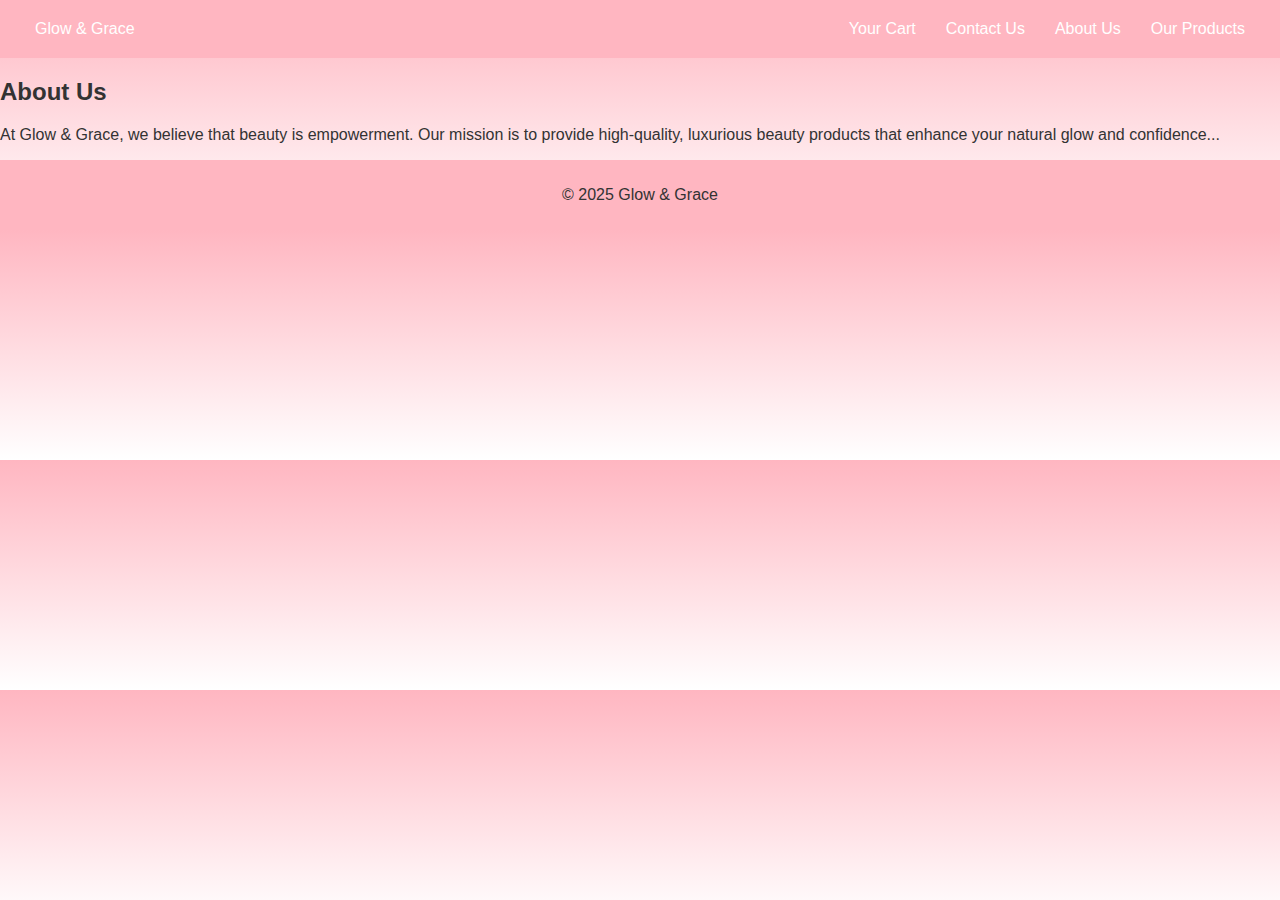
<file: about.html>
<!DOCTYPE html>
<html lang="en">
<head>
  <meta charset="UTF-8">
  <meta name="viewport" content="width=device-width, initial-scale=1.0">
  <title>About Us - Glow & Grace</title>
  <link rel="stylesheet" href="styles.css">
</head>
<body>
  <header>
    <div class="navbar">
      <a href="index.html" class="logo">Glow & Grace</a>
      <div class="nav-links">
        <a href="cart.html">Your Cart</a>
        <a href="contact.html">Contact Us</a>
        <a href="about.html">About Us</a>
        <a href="products.html">Our Products</a>
      </div>
    </div>
  </header>

  <main>
    <section class="about">
      <h2>About Us</h2>
      <p>At Glow & Grace, we believe that beauty is empowerment. Our mission is to provide high-quality, luxurious beauty products that enhance your natural glow and confidence...</p>
    </section>
  </main>

  <footer>
    <p>&copy; 2025 Glow & Grace</p>
  </footer>
</body>
</html>
</file>
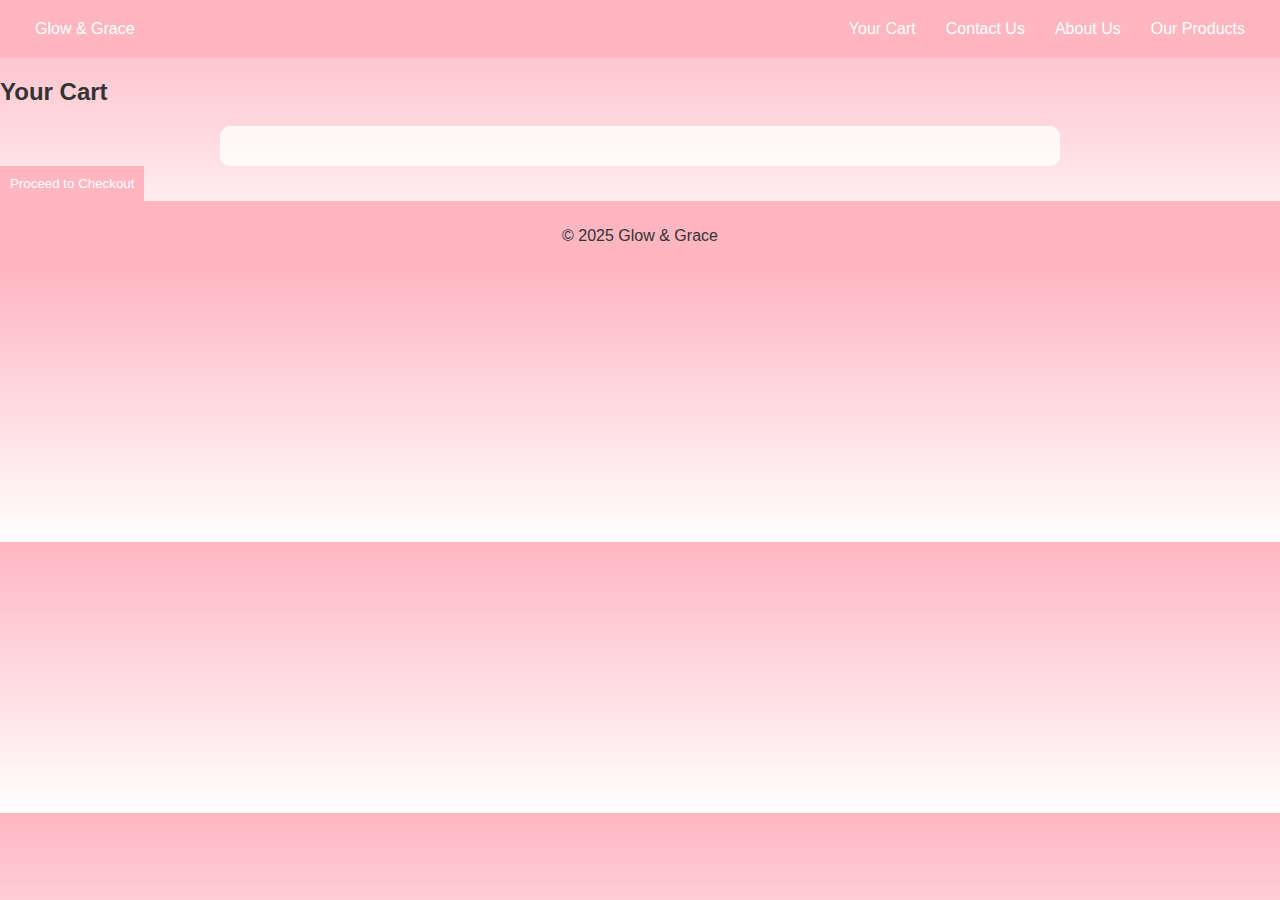
<file: cart.html>
<!DOCTYPE html>
<html lang="en">
<head>
  <meta charset="UTF-8">
  <meta name="viewport" content="width=device-width, initial-scale=1.0">
  <title>Your Cart - Glow & Grace</title>
  <link rel="stylesheet" href="styles.css">
  <script src="cart.js" defer></script> <!-- Add cart.js for cart display -->
</head>
<body>
  <header>
    <div class="navbar">
      <a href="index.html" class="logo">Glow & Grace</a>
      <div class="nav-links">
        <a href="cart.html">Your Cart</a>
        <a href="contact.html">Contact Us</a>
        <a href="about.html">About Us</a>
        <a href="products.html">Our Products</a>
      </div>
    </div>
  </header>

  <main>
    <h2>Your Cart</h2>
    
    <!-- Cart items will be dynamically displayed here -->
    <div id="cart-container"></div> 

    <!-- Proceed to Checkout button -->
    <div class="checkout">
      <button onclick="window.location.href='order.html'">Proceed to Checkout</button> <!-- Redirect to order page -->
    </div>
  </main>

  <footer>
    <p>&copy; 2025 Glow & Grace</p>
  </footer>
</body>
</html>
</file>
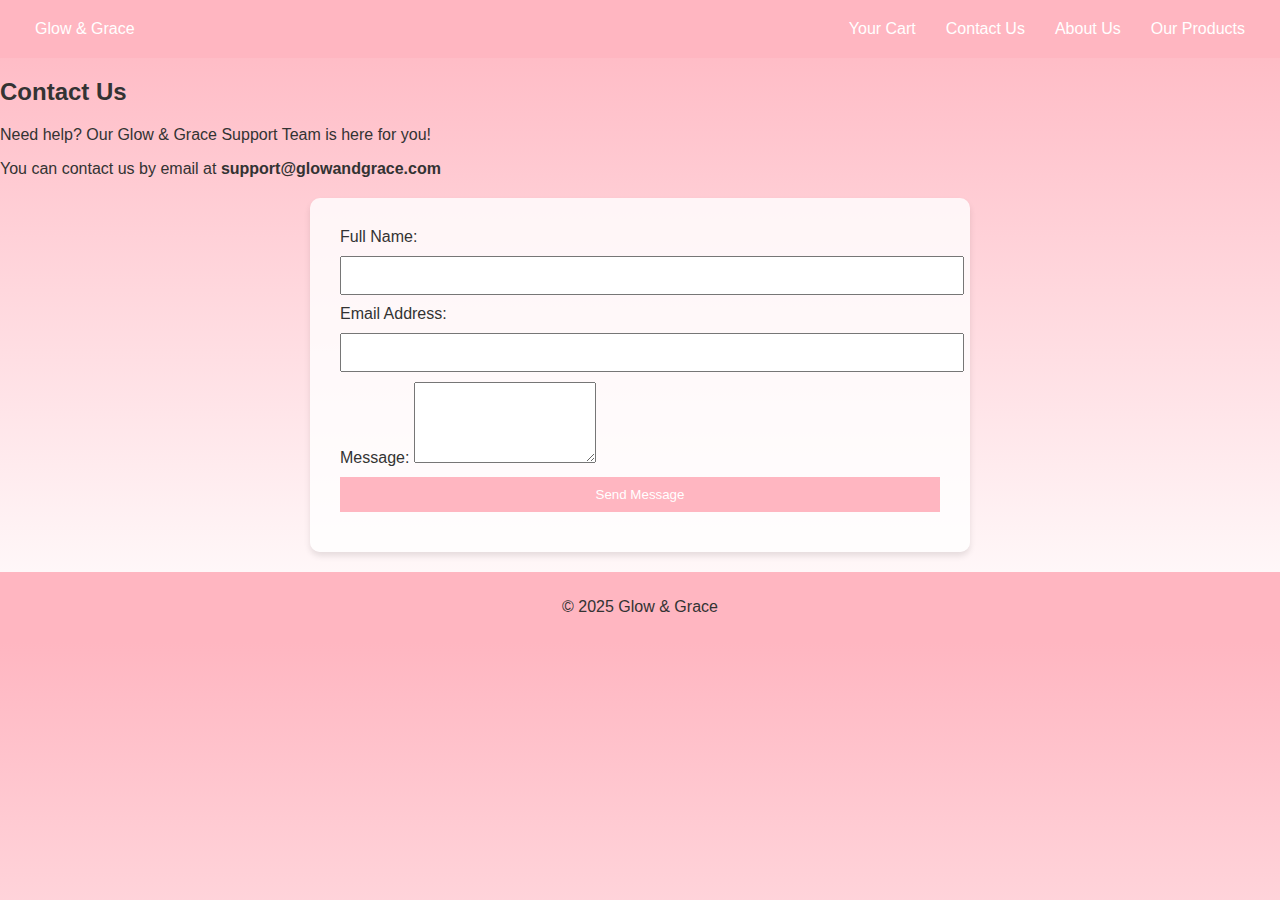
<file: contact.html>
<!DOCTYPE html>
<html lang="en">
<head>
  <meta charset="UTF-8">
  <meta name="viewport" content="width=device-width, initial-scale=1.0">
  <title>Contact Us - Glow & Grace</title>
  <link rel="stylesheet" href="styles.css">
</head>
<body>
  <header>
    <div class="navbar">
      <a href="index.html" class="logo">Glow & Grace</a>
      <div class="nav-links">
        <a href="cart.html">Your Cart</a>
        <a href="contact.html">Contact Us</a>
        <a href="about.html">About Us</a>
        <a href="products.html">Our Products</a>
      </div>
    </div>
  </header>

  <main>
    <section class="contact-info">
      <h2>Contact Us</h2>
      <p>Need help? Our Glow & Grace Support Team is here for you!</p>
      <p>You can contact us by email at <strong>support@glowandgrace.com</strong></p>

      <form action="submit.asp" method="GET">
        <div class="form-group">
          <label for="name">Full Name:</label>
          <input type="text" id="name" name="name" required>
        </div>
        <div class="form-group">
          <label for="email">Email Address:</label>
          <input type="email" id="email" name="email" required>
        </div>
        <div class="form-group">
          <label for="message">Message:</label>
          <textarea id="message" name="message" rows="5" required></textarea>
        </div>
        <button type="submit">Send Message</button>
      </form>
    </section>
  </main>

  <footer>
    <p>&copy; 2025 Glow & Grace</p>
  </footer>
</body>
</html>
</file>
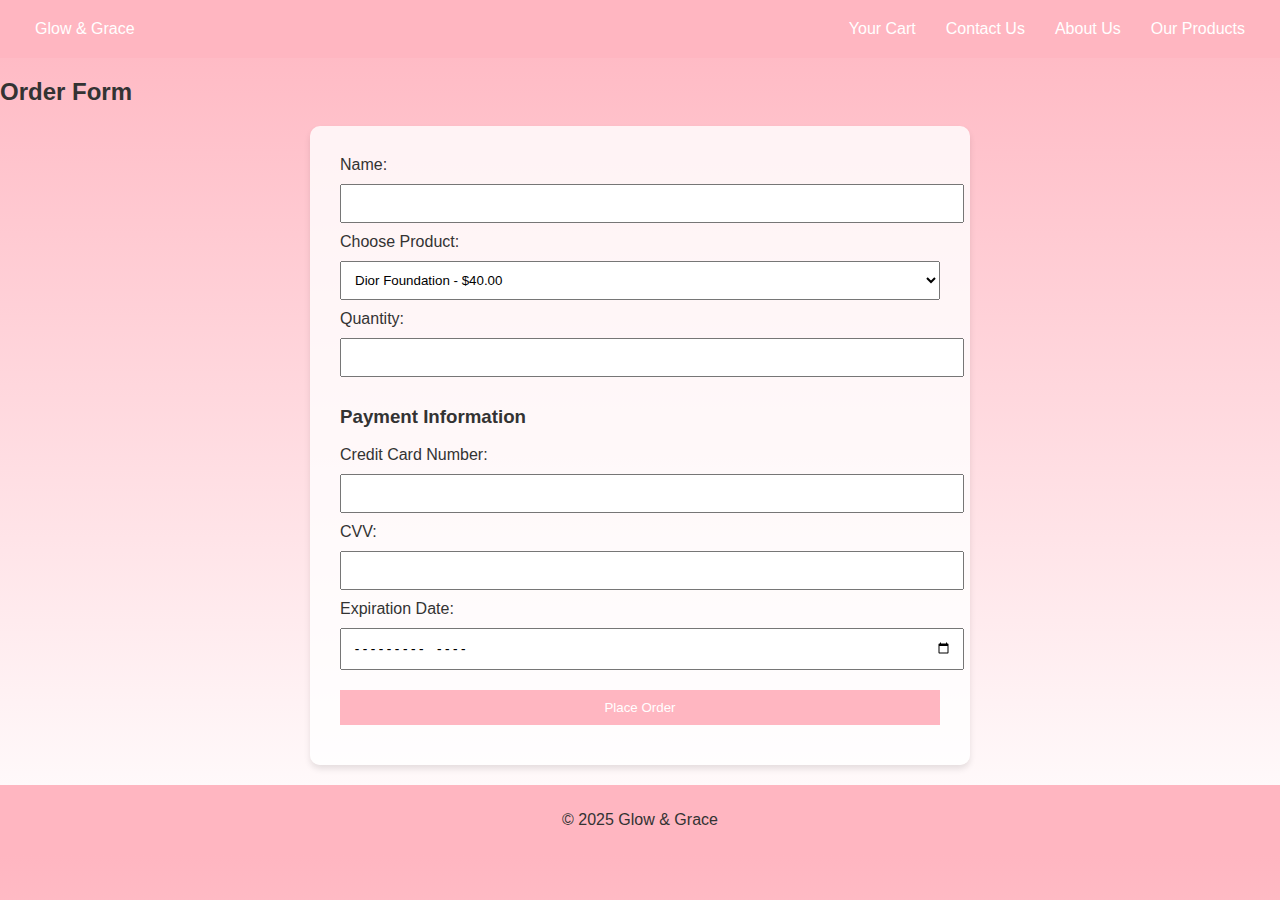
<file: order.html>
<!DOCTYPE html>
<html lang="en">
<head>
  <meta charset="UTF-8">
  <meta name="viewport" content="width=device-width, initial-scale=1.0">
  <title>Order Form - Glow & Grace</title>
  <link rel="stylesheet" href="styles.css">
</head>
<body>
  <header>
    <div class="navbar">
      <a href="index.html" class="logo">Glow & Grace</a>
      <div class="nav-links">
        <a href="cart.html">Your Cart</a>
        <a href="contact.html">Contact Us</a>
        <a href="about.html">About Us</a>
        <a href="products.html">Our Products</a>
      </div>
    </div>
  </header>

  <main>
      <h2>Order Form</h2>
     <div id="order-summary">
     </div>
    <form action="submit.asp" method="GET">
        <div class="form-group">
          <label for="name">Name:</label>
          <input type="text" id="name" name="name" required>
        </div>
        <div class="form-group">
          <label for="product">Choose Product:</label>
          <select name="product" id="product" required>
            <option value="Dior Foundation">Dior Foundation - $40.00</option>
            <option value="Laneige Cushion">Laneige Cushion - $35.00</option>
          </select>
        </div>
        <div class="form-group">
          <label for="quantity">Quantity:</label>
          <input type="number" id="quantity" name="quantity" min="1" required>
        </div>
      <!-- Payment Information -->
            <div class="payment-info">
                <h3>Payment Information</h3>

                <div class="form-group">
                    <label for="credit-card">Credit Card Number:</label>
                    <input type="text" id="credit-card" name="credit-card" required>
                </div>

                <div class="form-group">
                    <label for="cvv">CVV:</label>
                    <input type="text" id="cvv" name="cvv" required>
                </div>

                <div class="form-group">
                    <label for="expiration">Expiration Date:</label>
                    <input type="month" id="expiration" name="expiration" required>
                </div>
            </div>

            <div class="form-group">
                <button type="submit" class="submit-btn">Place Order</button>
            </div>
        
    </section>
  </main>

  <footer>
    <p>&copy; 2025 Glow & Grace</p>
  </footer>
</body>
</html>
</file>
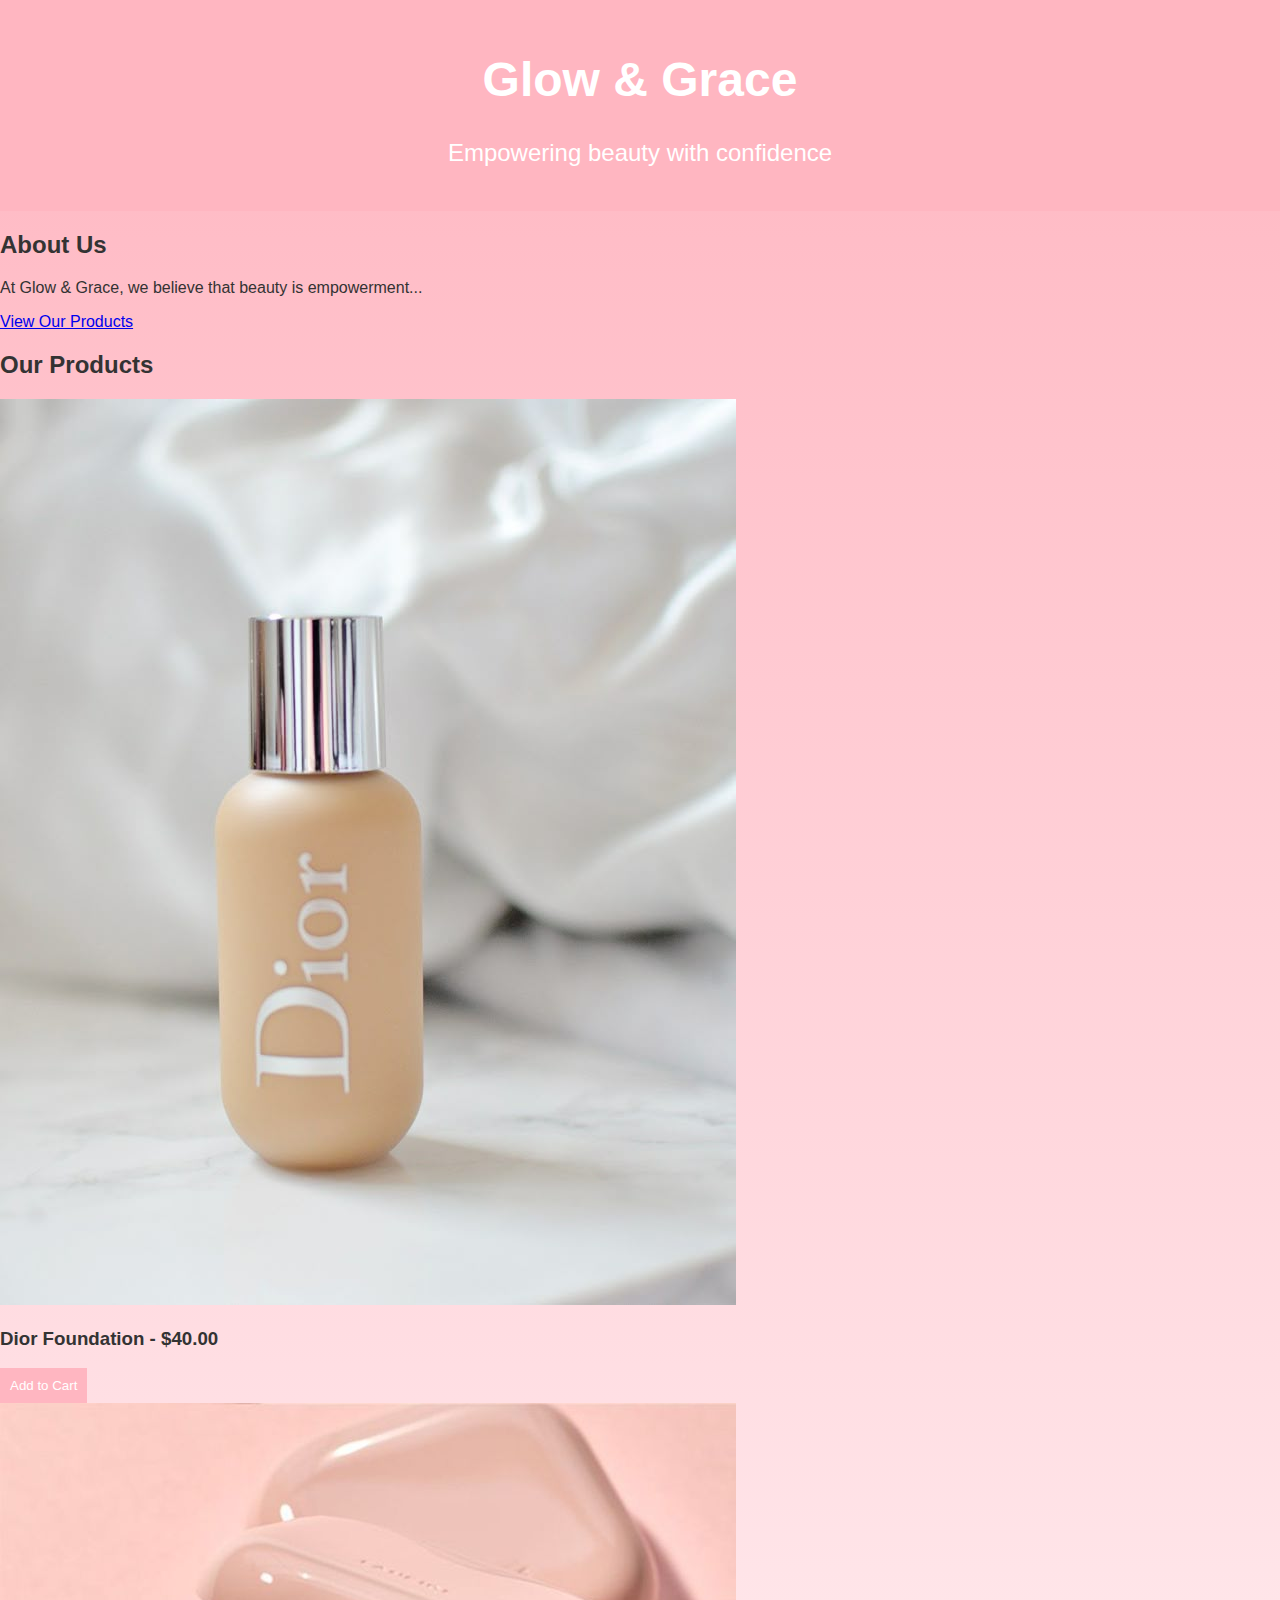
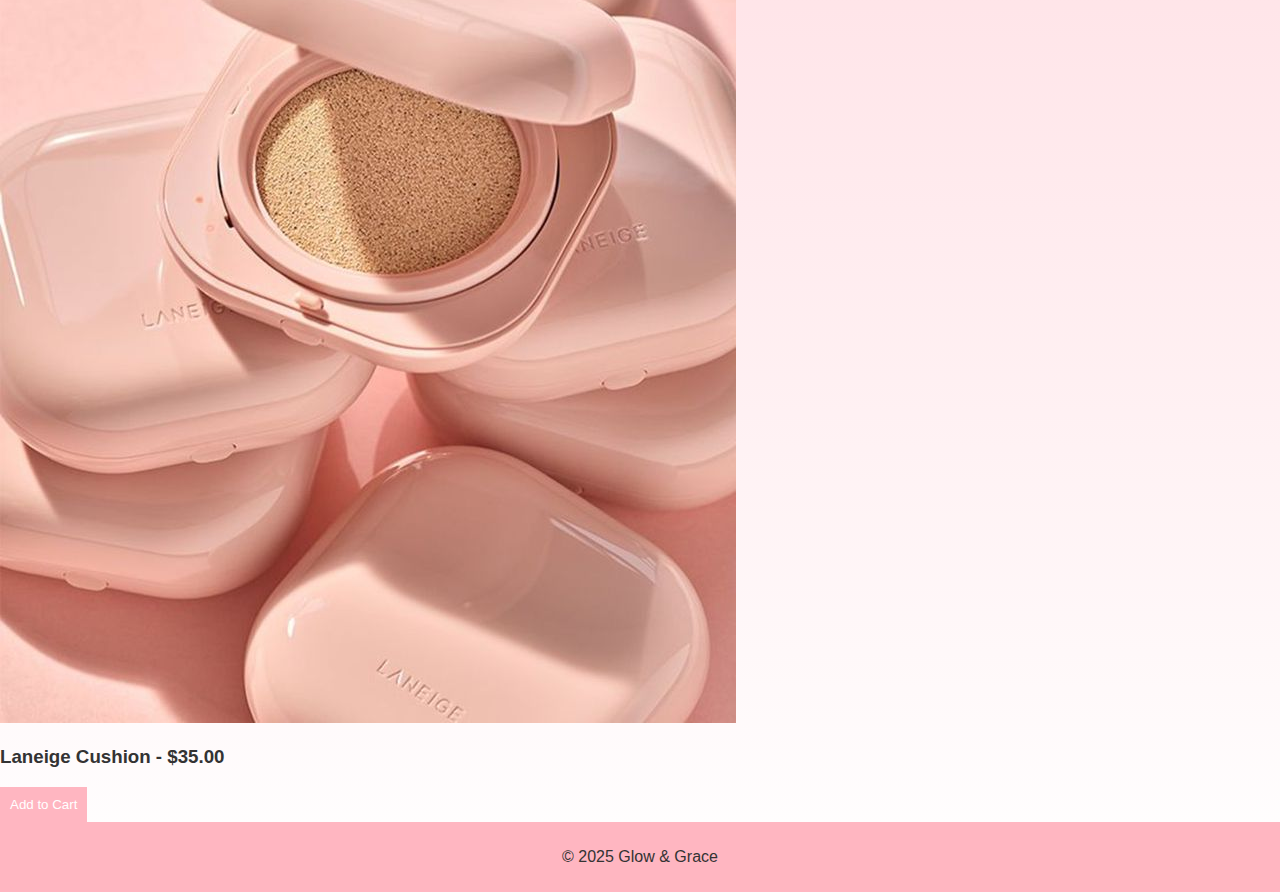
<file: product.html>
<!DOCTYPE html>
<html lang="en">
<head>
    <meta charset="UTF-8">
    <meta name="viewport" content="width=device-width, initial-scale=1.0">
    <title>Glow & Grace</title>
    <link rel="stylesheet" href="styles.css">
</head>
<body>
    <header>
        <h1>Glow & Grace</h1>
        <p>Empowering beauty with confidence</p>
    </header>

    <!-- About Us Section -->
    <section id="about-us">
        <h2>About Us</h2>
        <p>At Glow & Grace, we believe that beauty is empowerment...</p>
        <a href="#products">View Our Products</a>
    </section>

    <!-- Our Products Section -->
    <section id="products">
        <h2>Our Products</h2>

        <div class="product">
            <img src="images/dior-foundation.jpg" alt="Dior Foundation">
            <h3>Dior Foundation - $40.00</h3>
            <button>Add to Cart</button>
        </div>

        <div class="product">
            <img src="images/laneige-cushion.jpg" alt="Laneige Cushion">
            <h3>Laneige Cushion - $35.00</h3>
            <button>Add to Cart</button>
        </div>
    </section>

    <footer>
        <p>© 2025 Glow & Grace</p>
    </footer>
</body>
</html>
</file>
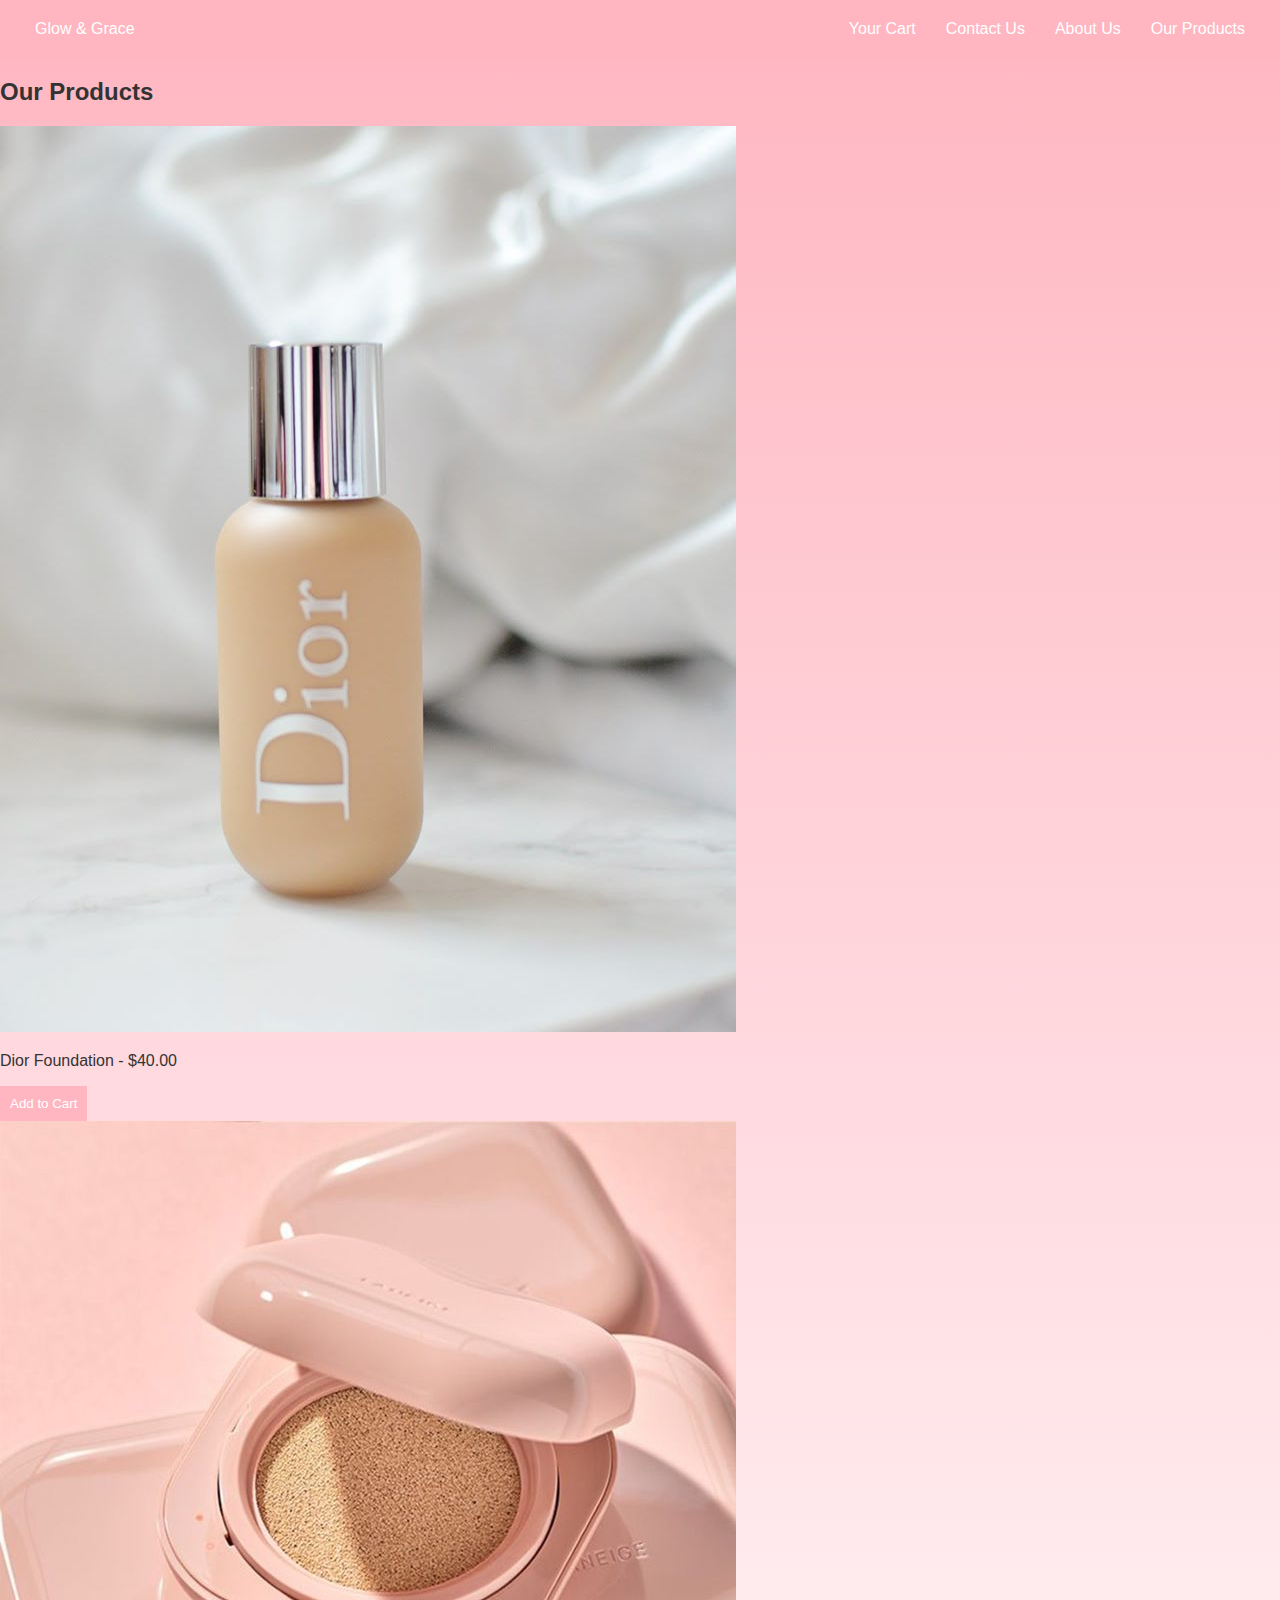
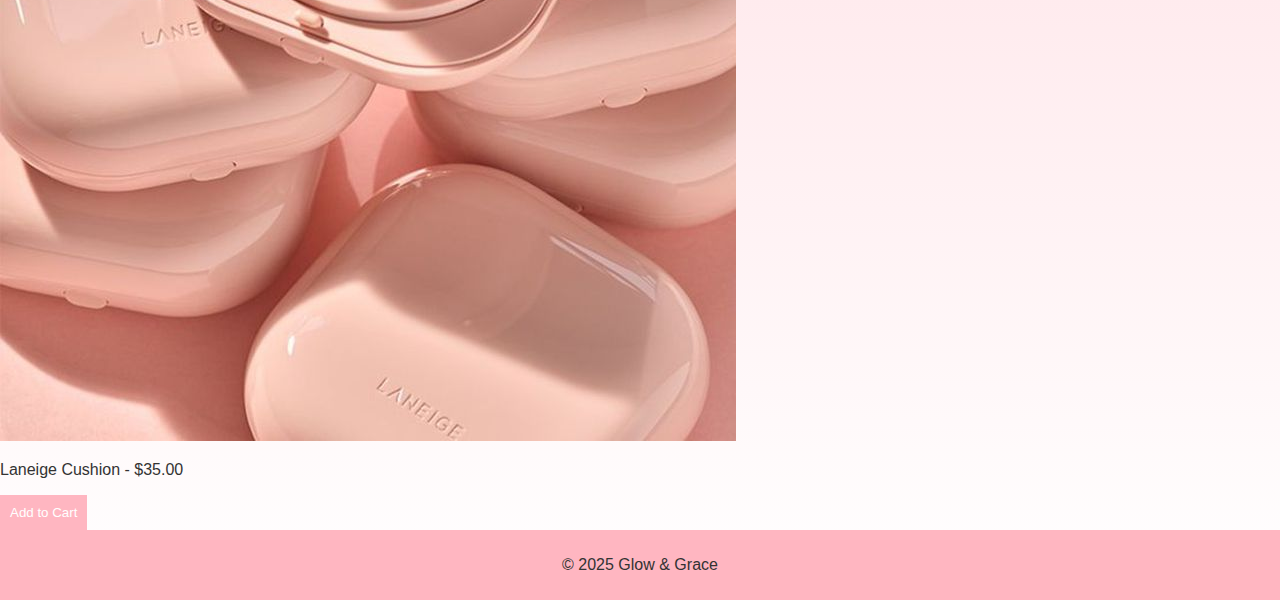
<file: products.html>
<!DOCTYPE html>
<html lang="en">
<head>
  <meta charset="UTF-8">
  <meta name="viewport" content="width=device-width, initial-scale=1.0">
  <title>Our Products - Glow & Grace</title>
  <link rel="stylesheet" href="styles.css">
  <script src="cart.js" defer></script>
</head>
<body>
  <header>
    <div class="navbar">
      <a href="index.html" class="logo">Glow & Grace</a>
      <div class="nav-links">
        <a href="cart.html">Your Cart</a>
        <a href="contact.html">Contact Us</a>
        <a href="about.html">About Us</a>
        <a href="products.html">Our Products</a>
      </div>
    </div>
  </header>

  <main>
    <section class="products">
      <h2>Our Products</h2>
      <div class="product-item">
        <img src="images/dior-foundation.jpg" alt="Dior Foundation">
        <p>Dior Foundation - $40.00</p>
        <button onclick="addToCart('Dior Foundation', 40, 1)">Add to Cart</button>
      </div>
      <div class="product-item">
        <img src="images/laneige-cushion.jpg" alt="Laneige Cushion">
        <p>Laneige Cushion - $35.00</p>
        <button onclick="addToCart('Laneige Cushion', 35, 1)">Add to Cart</button>
      </div>
    </section>
  </main>

  <footer>
    <p>&copy; 2025 Glow & Grace</p>
  </footer>
</body>
</html>
</file>
<file: styles.css>
/* General styles */
body {
  font-family: Arial, sans-serif;
  background: linear-gradient(to bottom, #FFB6C1, #FFFFFF);
  margin: 0;
  padding: 0;
  color: #333;
}

header {
  background-color: #FFB6C1;
  padding: 20px;
  text-align: center;
}

header h1 {
  font-size: 3em;
  color: white;
}

header p {
  font-size: 1.5em;
  color: white;
}

.navbar a {
  text-decoration: none;
  color: white;
  margin: 0 15px;
}

.navbar {
  display: flex;
  justify-content: space-between;
  align-items: center;
}

.nav-links {
  display: flex;
}

footer {
  background-color: #FFB6C1;
  text-align: center;
  padding: 10px;
}

/* Form styles */
form {
  background-color: rgba(255, 255, 255, 0.8);
  padding: 30px;
  margin: 20px;
  border-radius: 10px;
  box-shadow: 0px 4px 6px rgba(0, 0, 0, 0.1);
  max-width: 600px;
  margin-left: auto;
  margin-right: auto;
}

form input, form select, form button {
  width: 100%;
  padding: 10px;
  margin: 10px 0;
}

form button {
  background-color: #FFB6C1;
  color: white;
  border: none;
  cursor: pointer;
}

form button:hover {
  background-color: #FF99A0;
}
/* Cart and Button Styles */
button {
    padding: 10px;
    background-color: #FFB6C1;
    border: none;
    color: white;
    cursor: pointer;
}

button:hover {
    background-color: #FF99A0;
}

#cart-container {
    margin-top: 20px;
    padding: 20px;
    background-color: rgba(255, 255, 255, 0.8);
    border-radius: 10px;
    max-width: 800px;
    margin-left: auto;
    margin-right: auto;
}

.cart-item {
    margin-bottom: 15px;
}

.cart-item button {
    background-color: #FF99A0;
    padding: 5px;
    cursor: pointer;
}

.cart-item button:hover {
    background-color: #FFB6C1;
}
</file>
